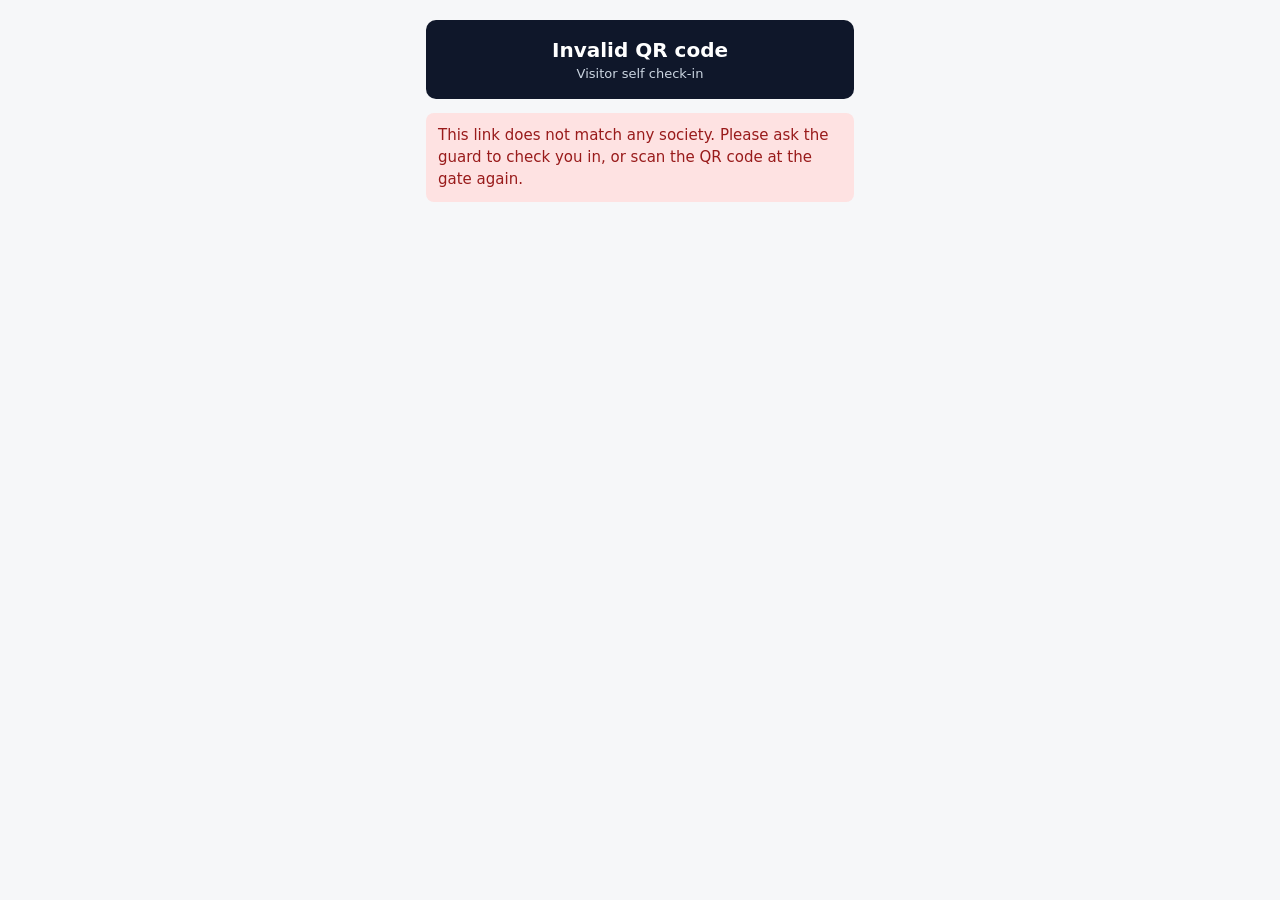
<file: index.html>
<!DOCTYPE html>
<html lang="en">
<head>
  <meta charset="utf-8">
  <meta name="viewport" content="width=device-width, initial-scale=1">
  <title>Visitor check-in</title>
  <style>
    /* This page is opened on a visitor's phone, so it is big and simple. */
    * { box-sizing: border-box; }
    body {
      margin: 0; background: #f6f7f9; color: #1f2933;
      font-family: system-ui, -apple-system, "Segoe UI", Roboto, Arial, sans-serif;
      font-size: 17px;
    }
    main { max-width: 460px; margin: 0 auto; padding: 20px 16px 40px; }
    header { background: #0f172a; color: #fff; padding: 18px 16px; text-align: center; border-radius: 10px; }
    header h1 { font-size: 20px; margin: 0 0 4px; }
    header p { margin: 0; font-size: 13px; color: #cbd5e1; }
    .card { background: #fff; border: 1px solid #e2e8f0; border-radius: 10px; padding: 18px; margin-top: 16px; }
    label { display: block; font-size: 14px; font-weight: 600; margin-bottom: 6px; }
    input, select {
      width: 100%; padding: 12px; font: inherit; border: 1px solid #cbd5e1;
      border-radius: 8px; background: #fff;
    }
    .field { margin-bottom: 16px; }
    .types { display: flex; gap: 10px; }
    .types label {
      flex: 1; margin: 0; padding: 14px 10px; text-align: center; cursor: pointer;
      border: 2px solid #cbd5e1; border-radius: 8px; font-weight: 600;
    }
    .types input { display: none; }
    .types input:checked + span { color: #1d4ed8; }
    .types label:has(input:checked) { border-color: #1d4ed8; background: #eff6ff; }
    button {
      width: 100%; padding: 16px; font: inherit; font-weight: 700; font-size: 17px;
      border: none; border-radius: 8px; background: #1d4ed8; color: #fff; cursor: pointer;
    }
    button:disabled { opacity: .5; }
    .message { padding: 12px; border-radius: 8px; margin-top: 14px; font-size: 15px; line-height: 1.45; }
    .message.ok { background: #dcfce7; color: #166534; }
    .message.error { background: #fee2e2; color: #991b1b; }
    .success { text-align: center; padding: 10px 0; }
    .success .tick { font-size: 52px; color: #16a34a; line-height: 1; }
    .hint { color: #64748b; font-size: 13px; }
  </style>
</head>
<body>
<main>
  <header>
    <h1 id="society-name">Checking the link…</h1>
    <p>Visitor self check-in</p>
  </header>

  <p id="message" class="message" hidden></p>

  <div class="card" id="form-card" hidden>
    <form id="checkin-form">
      <div class="field">
        <label>I am a</label>
        <div class="types">
          <label><input type="radio" name="entry_type" value="visitor" checked><span>Visitor</span></label>
          <label><input type="radio" name="entry_type" value="delivery"><span>Delivery</span></label>
        </div>
      </div>

      <div class="field">
        <label for="visitor-name">Your name</label>
        <input id="visitor-name" placeholder="Rahul" required>
      </div>

      <div class="field">
        <label for="visitor-phone">Phone (optional)</label>
        <input id="visitor-phone" type="tel" inputmode="tel" placeholder="9876543210">
      </div>

      <div class="field">
        <label for="flat">Which flat are you visiting?</label>
        <select id="flat" required>
          <option value="">Choose a flat…</option>
        </select>
      </div>

      <button type="submit" id="submit-button">Check in</button>
      <p class="hint" style="text-align:center;margin:12px 0 0">
        Please wait at the gate after checking in.
      </p>
    </form>
  </div>

  <div class="card success" id="success-card" hidden>
    <div class="tick">✓</div>
    <p><strong>Check-in recorded, please wait at the gate.</strong></p>
  </div>
</main>

<script>
  // No login on this page: the society is identified by the ?t= token in the
  // QR link, which is the society's qr_token from the database.
  const params = new URLSearchParams(window.location.search);
  const qrToken = params.get("t");
  const apiUrl = "/api/checkin/" + encodeURIComponent(qrToken || "");

  function showMessage(text, isError) {
    const element = document.getElementById("message");
    element.textContent = text;
    element.className = "message " + (isError ? "error" : "ok");
    element.hidden = false;
  }

  function showInvalidQr() {
    document.getElementById("society-name").textContent = "Invalid QR code";
    showMessage(
      "This link does not match any society. Please ask the guard to check you in, " +
      "or scan the QR code at the gate again.",
      true
    );
  }

  // On load: GET /api/checkin/{token} gives the society name and the flat list.
  async function loadCheckin() {
    if (!qrToken) {
      showInvalidQr();
      return;
    }

    let response;
    try {
      response = await fetch(apiUrl);
    } catch (error) {
      showMessage("Could not reach the gate server. Please ask the guard to check you in.", true);
      return;
    }

    if (response.status === 404) {
      showInvalidQr();
      return;
    }
    if (!response.ok) {
      showMessage("Could not open the check-in form (error " + response.status + ").", true);
      return;
    }

    const data = await response.json();

    // The backend may send {society: {...}, flats: [...]} or a flat shape like
    // {society_name: "...", flats: [...]} — read whichever is there.
    const society = data.society || {};
    const societyName = society.name || data.society_name || data.name || "Your society";
    const flats = data.flats || [];

    document.getElementById("society-name").textContent = societyName;

    const select = document.getElementById("flat");
    let html = '<option value="">Choose a flat…</option>';
    for (const flat of flats) {
      const label = flat.label || flat.wing + "-" + flat.number;
      html += '<option value="' + flat.id + '">' + label + "</option>";
    }
    select.innerHTML = html;

    document.getElementById("form-card").hidden = false;
  }

  // Submit: POST /api/checkin/{token}
  document.getElementById("checkin-form").addEventListener("submit", async function (event) {
    event.preventDefault();

    const name = document.getElementById("visitor-name").value.trim();
    const phone = document.getElementById("visitor-phone").value.trim();
    const flatId = document.getElementById("flat").value;
    const type = document.querySelector('input[name="entry_type"]:checked').value;

    if (!name) {
      showMessage("Please type your name.", true);
      return;
    }
    if (!flatId) {
      showMessage("Please choose the flat you are visiting.", true);
      return;
    }

    const button = document.getElementById("submit-button");
    button.disabled = true;
    document.getElementById("message").hidden = true;

    try {
      const response = await fetch(apiUrl, {
        method: "POST",
        headers: { "Content-Type": "application/json" },
        body: JSON.stringify({
          visitor_name: name,
          visitor_phone: phone || null,
          flat_id: Number(flatId),
          entry_type: type,
        }),
      });

      if (!response.ok) {
        const problem = await response.json().catch(function () { return {}; });
        throw new Error(problem.detail || "error " + response.status);
      }

      // The success card already says "✓ Check-in recorded…"; hide the banner
      // so the message is not shown twice.
      document.getElementById("message").hidden = true;
      document.getElementById("form-card").hidden = true;
      document.getElementById("success-card").hidden = false;
    } catch (error) {
      showMessage("Could not check you in (" + error.message + "). Please ask the guard.", true);
      button.disabled = false;
    }
  });

  loadCheckin();
</script>
</body>
</html>
</file>
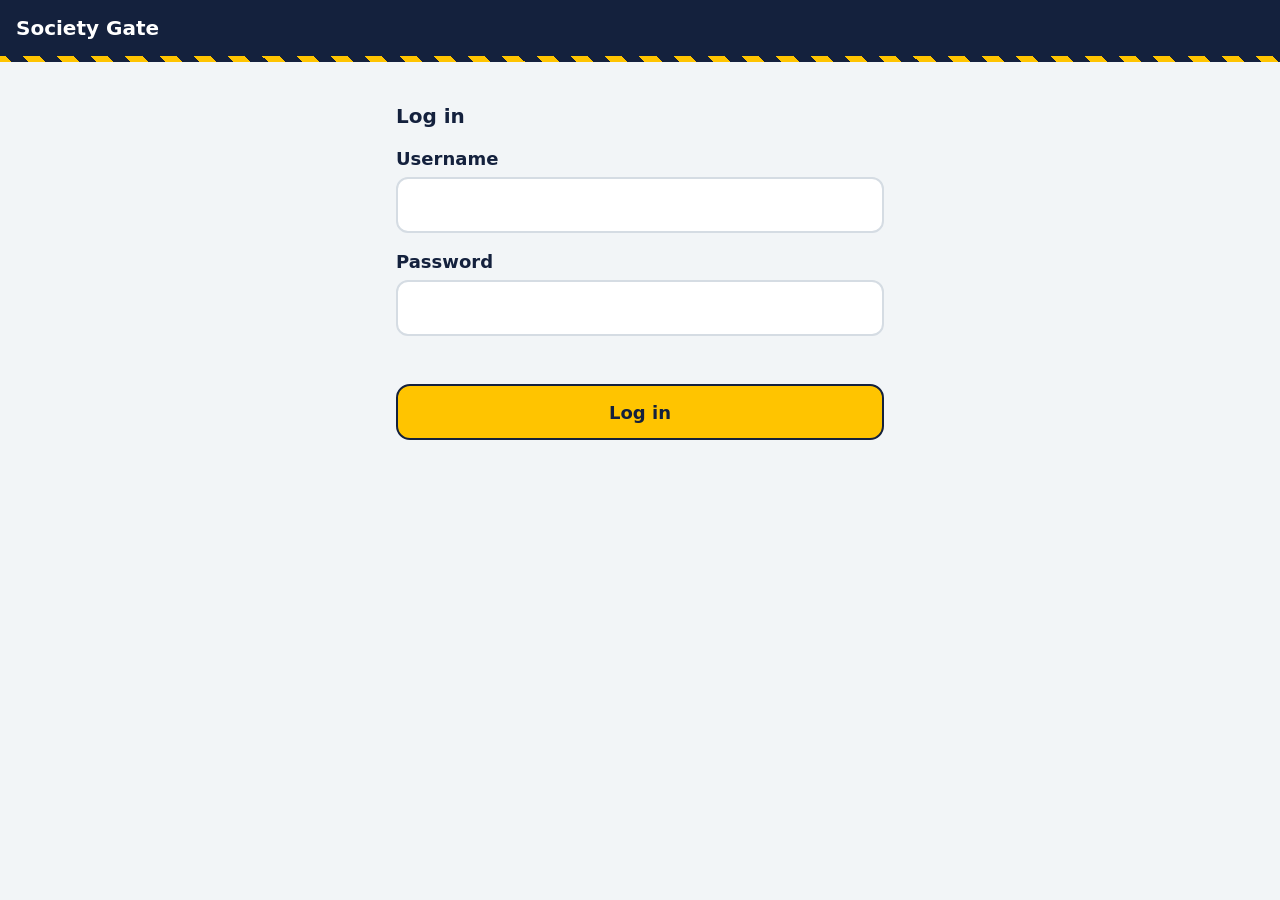
<file: entry.html>
<!DOCTYPE html>
<html lang="en">
<head>
  <meta charset="utf-8">
  <meta name="viewport" content="width=device-width, initial-scale=1">
  <title>Log entry</title>
  <link rel="stylesheet" href="style.css">
</head>
<body>
  <header class="bar">
    <h1 id="title">Log entry</h1>
    <a href="home.html">Back</a>
  </header>

  <main>
    <label for="flatSearch">Flat</label>
    <input id="flatSearch" type="search" placeholder="Type A-101, or just 101" autocomplete="off">
    <p id="chosen" class="chosen"></p>
    <ul id="flats" class="list"></ul>

    <label for="name" id="nameLabel">Name (optional)</label>
    <input id="name" type="text" autocomplete="off">

    <label for="phone">Phone (optional)</label>
    <input id="phone" type="tel" inputmode="numeric" autocomplete="off">

    <label for="note">Note (optional)</label>
    <input id="note" type="text" autocomplete="off">

    <p id="msg" class="msg" role="alert"></p>
    <button id="save" class="primary full" disabled>Save entry</button>
  </main>

  <script src="app.js"></script>
  <script>
    requireLogin();

    // entry.html?type=visitor  or  entry.html?type=delivery
    const type = new URLSearchParams(location.search).get("type") === "delivery" ? "delivery" : "visitor";
    document.getElementById("title").textContent = type === "delivery" ? "Delivery" : "Visitor";
    document.getElementById("nameLabel").textContent =
      type === "delivery" ? "Company or courier (optional)" : "Visitor name (optional)";

    const search = document.getElementById("flatSearch");
    const flatsEl = document.getElementById("flats");
    const chosenEl = document.getElementById("chosen");
    const saveBtn = document.getElementById("save");
    const msg = document.getElementById("msg");

    let allFlats = [];
    let selected = null; // the flat the guard tapped

    function renderFlats() {
      const q = search.value.trim().toLowerCase().replace(/\s+/g, "");
      // Show at most 8 matches so the list stays short on a phone
      const matches = allFlats
        .filter((f) => f.label.toLowerCase().includes(q))
        .slice(0, 8);

      if (matches.length === 0) {
        flatsEl.innerHTML = '<li class="empty">No flat matches. Check the number.</li>';
        return;
      }
      flatsEl.innerHTML = matches.map((f) => {
        const label = f.label;
        const cls = selected && selected.id === f.id ? "pick selected" : "pick";
        return `<li><button class="${cls} full" data-id="${f.id}">${esc(label)}</button></li>`;
      }).join("");
    }

    flatsEl.addEventListener("click", (ev) => {
      const btn = ev.target.closest("button[data-id]");
      if (!btn) return;
      selected = allFlats.find((f) => f.id === Number(btn.dataset.id));
      chosenEl.textContent = "Going to " + selected.label;
      saveBtn.disabled = false;
      renderFlats();
    });
    search.addEventListener("input", renderFlats);

    saveBtn.addEventListener("click", async () => {
      saveBtn.disabled = true;
      showMsg(msg, "Saving…");
      try {
        await callApi("/entries", {
          method: "POST",
          body: JSON.stringify({
            entry_type: type,
            flat_id: selected.id,
            visitor_name: document.getElementById("name").value.trim(),
            visitor_phone: document.getElementById("phone").value.trim(),
            note: document.getElementById("note").value.trim(),
          }),
        });
        showMsg(msg, "Saved!", "ok");
        setTimeout(() => { location.href = "home.html"; }, 600);
      } catch (err) {
        showMsg(msg, err.message, "error");
        saveBtn.disabled = false;
      }
    });

    (async () => {
      try {
        allFlats = await callApi("/flats");
        renderFlats();
      } catch (err) {
        showMsg(msg, err.message, "error");
      }
    })();
  </script>
</body>
</html>
</file>
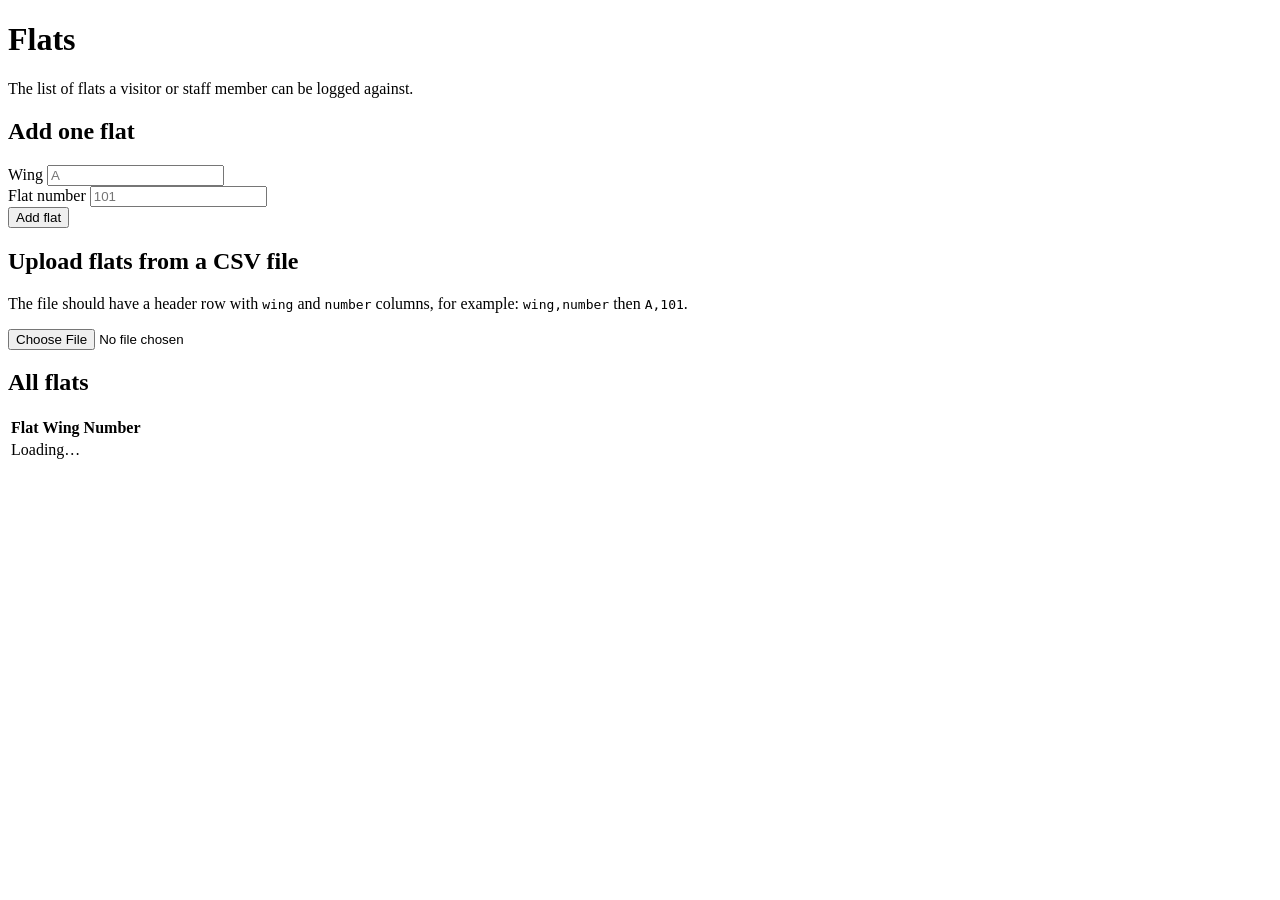
<file: flats.html>
<!DOCTYPE html>
<html lang="en">
<head>
  <meta charset="utf-8">
  <meta name="viewport" content="width=device-width, initial-scale=1">
  <title>Flats — Society Gate</title>
</head>
<body>
<main>
  <h1>Flats</h1>
  <p class="hint">The list of flats a visitor or staff member can be logged against.</p>

  <!-- Add one flat: POST /api/flats -->
  <div class="card">
    <h2>Add one flat</h2>
    <form id="flat-form" class="row">
      <div class="field">
        <label for="wing">Wing</label>
        <input id="wing" placeholder="A" required>
      </div>
      <div class="field">
        <label for="number">Flat number</label>
        <input id="number" placeholder="101" required>
      </div>
      <div class="field" style="flex:0 0 auto">
        <button type="submit">Add flat</button>
      </div>
    </form>
    <p id="flat-message" class="message" hidden></p>
  </div>

  <!-- Bulk upload: POST /api/flats/upload-csv (a file input + FormData) -->
  <div class="card">
    <h2>Upload flats from a CSV file</h2>
    <p class="hint">
      The file should have a header row with <code>wing</code> and <code>number</code> columns,
      for example: <code>wing,number</code> then <code>A,101</code>.
    </p>
    <input id="csv-file" type="file" accept=".csv,text/csv">
    <p id="csv-message" class="message" hidden></p>
  </div>

  <div class="card">
    <h2>All flats</h2>
    <table>
      <thead>
        <tr><th>Flat</th><th>Wing</th><th>Number</th></tr>
      </thead>
      <tbody id="flats-body">
        <tr><td colspan="3" class="hint">Loading…</td></tr>
      </tbody>
    </table>
  </div>
</main>

<script src="app.js"></script>
<script>
  const flatsBody = document.getElementById("flats-body");

  async function loadFlats() {
    try {
      const data = await callApi("/api/flats");
      // Accept a plain list or {flats: [...]}.
      const flats = Array.isArray(data) ? data : (data.flats || []);

      if (flats.length === 0) {
        flatsBody.innerHTML = '<tr><td colspan="3" class="hint">No flats yet — add one above.</td></tr>';
        return;
      }

      let html = "";
      for (const flat of flats) {
        html +=
          "<tr>" +
          "<td>" + escapeHtml(flatLabel(flat)) + "</td>" +
          "<td>" + escapeHtml(flat.wing) + "</td>" +
          "<td>" + escapeHtml(flat.number) + "</td>" +
          "</tr>";
      }
      flatsBody.innerHTML = html;
    } catch (error) {
      flatsBody.innerHTML = "";
      showMessage("flat-message", "Could not load flats: " + error.message, true);
    }
  }

  // ---- Add one flat ----
  document.getElementById("flat-form").addEventListener("submit", async function (event) {
    event.preventDefault();
    clearMessage("flat-message");

    const wing = document.getElementById("wing").value.trim();
    const number = document.getElementById("number").value.trim();

    try {
      await callApi("/api/flats", {
        method: "POST",
        body: JSON.stringify({ wing: wing, number: number }),
      });
      showMessage("flat-message", "Flat " + wing + "-" + number + " added.", false);
      document.getElementById("number").value = "";
      loadFlats();
    } catch (error) {
      showMessage("flat-message", "Could not add the flat: " + error.message, true);
    }
  });

  // ---- CSV upload ----
  // The file goes up as multipart form data under the field name "file".
  document.getElementById("csv-file").addEventListener("change", async function (event) {
    const file = event.target.files[0];
    if (!file) return;

    clearMessage("csv-message");
    const formData = new FormData();
    formData.append("file", file);

    try {
      const result = await callApi("/api/flats/upload-csv", {
        method: "POST",
        body: formData,
      });
      const created = (result && result.created) ?? 0;
      const skipped = (result && result.skipped) ?? 0;
      showMessage("csv-message", "Upload done: " + created + " created, " + skipped + " skipped.", false);
      event.target.value = ""; // lets the same file be picked again
      loadFlats();
    } catch (error) {
      showMessage("csv-message", "Upload failed: " + error.message, true);
    }
  });

  (async function start() {
    const me = await requireAdmin();
    if (!me) return;
    renderNav("flats.html");
    loadFlats();
  })();
</script>
</body>
</html>
</file>
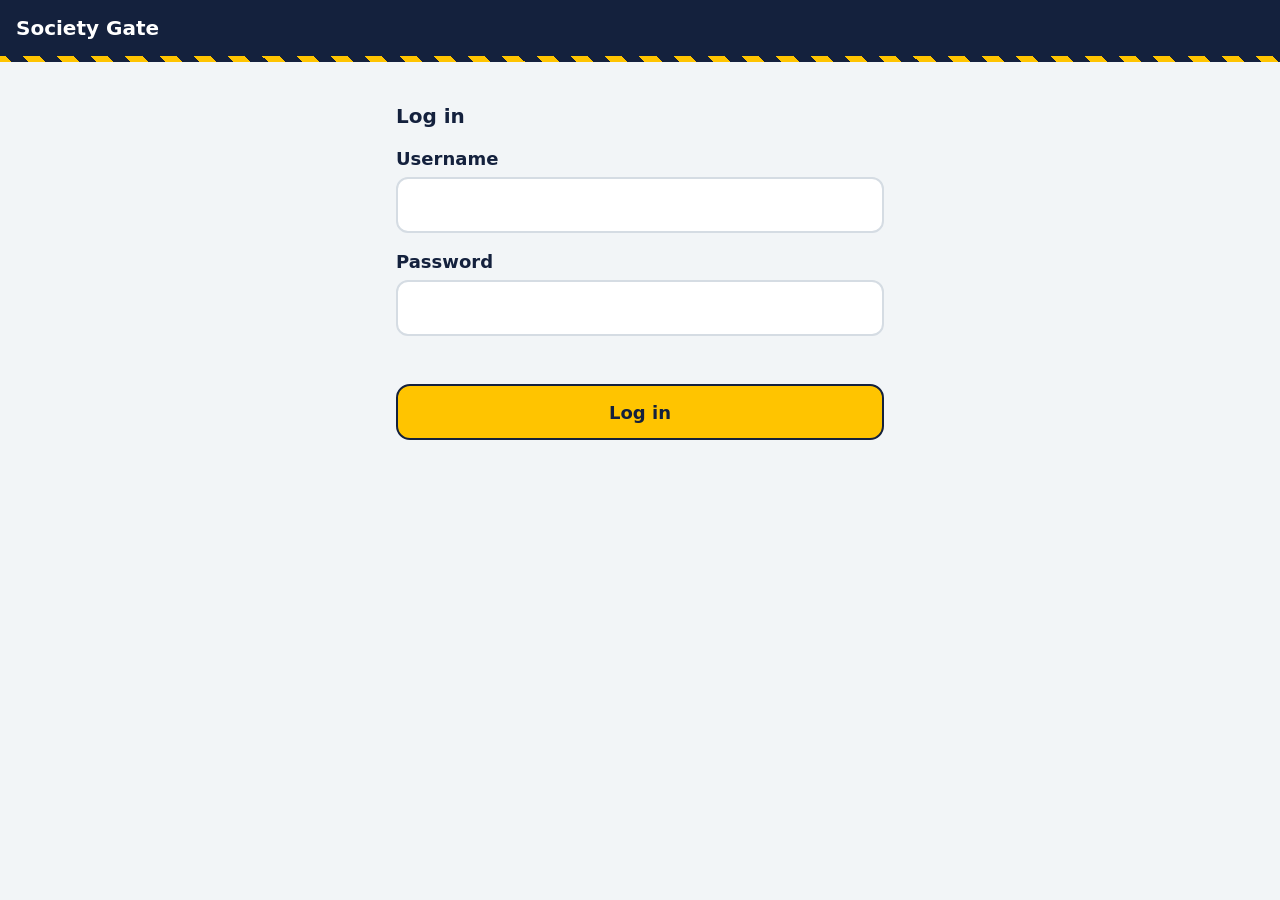
<file: home.html>
<!DOCTYPE html>
<html lang="en">
<head>
  <meta charset="utf-8">
  <meta name="viewport" content="width=device-width, initial-scale=1">
  <title>Gate</title>
  <link rel="stylesheet" href="style.css">
</head>
<body>
  <header class="bar">
    <h1>Gate <small id="who"></small></h1>
    <button class="link" id="logout">Log out</button>
  </header>

  <main>
    <div class="tiles">
      <a class="btn primary" href="entry.html?type=visitor">Visitor</a>
      <a class="btn primary" href="entry.html?type=delivery">Delivery</a>
      <a class="btn" href="staff.html">Staff</a>
    </div>

    <h2>Inside now</h2>
    <p id="msg" class="msg" role="alert"></p>
    <ul id="inside" class="list"></ul>
  </main>

  <script src="app.js"></script>
  <script>
    requireLogin();
    document.getElementById("who").textContent = getUser().full_name || "";
    document.getElementById("logout").addEventListener("click", logout);

    const list = document.getElementById("inside");
    const msg = document.getElementById("msg");

    async function load() {
      try {
        const rows = await callApi("/entries/inside");
        if (rows.length === 0) {
          list.innerHTML = '<li class="empty">Nobody is inside right now.</li>';
          return;
        }
        list.innerHTML = rows.map((e) => `
          <li class="row">
            <div>
              <div class="name">${esc(entryTitle(e))}</div>
              <div class="meta">${esc(e.entry_type)} · ${esc(flatLabel(e))} · in at ${esc(timeLabel(e.entry_time))}</div>
            </div>
            <button class="exit" data-id="${e.id}">Exit</button>
          </li>`).join("");
      } catch (err) {
        showMsg(msg, err.message, "error");
      }
    }

    // One listener for every Exit button in the list
    list.addEventListener("click", async (ev) => {
      const btn = ev.target.closest("button.exit");
      if (!btn) return;
      btn.disabled = true;
      try {
        await callApi(`/entries/${btn.dataset.id}/exit`, { method: "POST" });
        showMsg(msg, "");
        load();
      } catch (err) {
        showMsg(msg, err.message, "error");
        btn.disabled = false;
      }
    });

    load();
    setInterval(load, 30000); // refresh every 30s in case another guard logs someone
  </script>
</body>
</html>
</file>
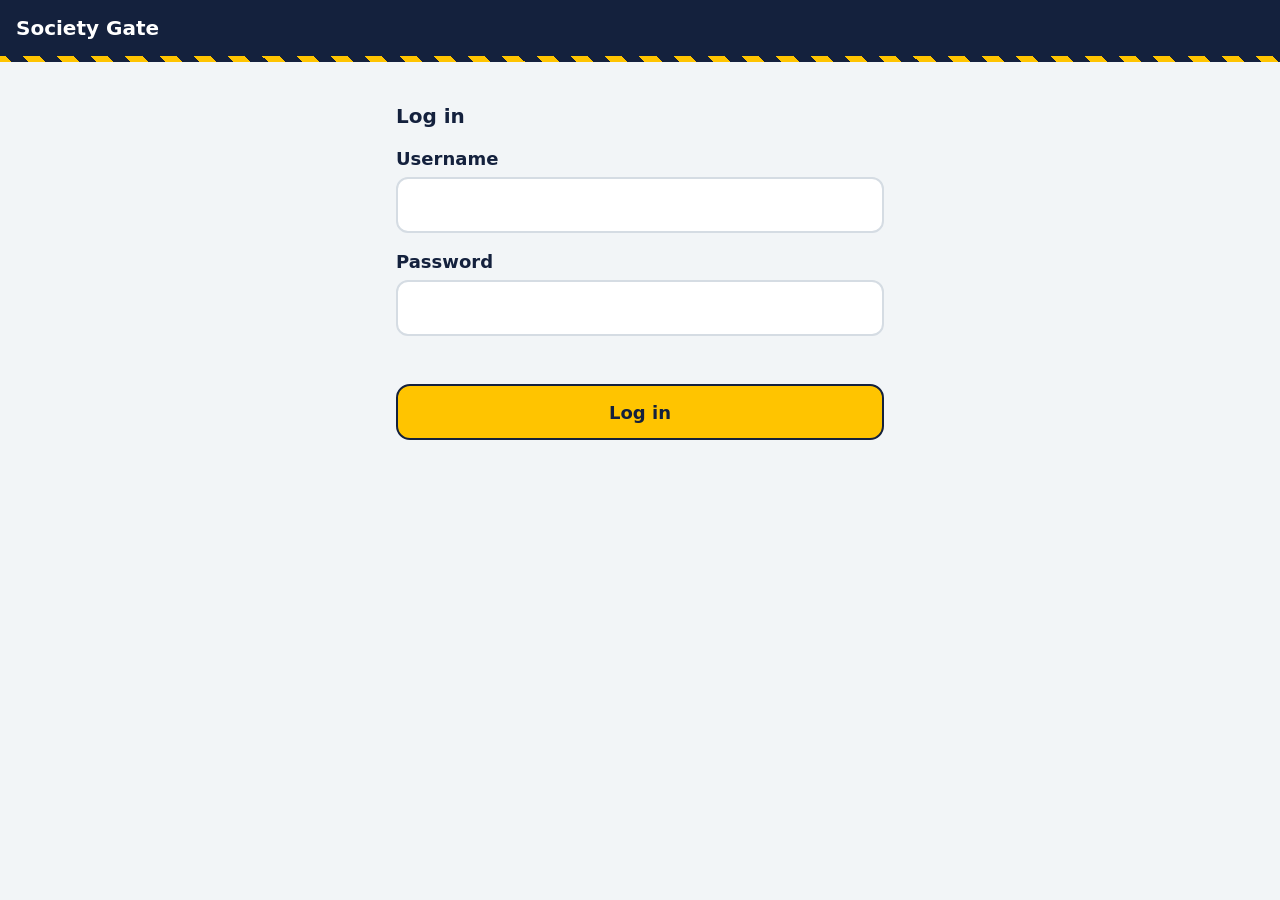
<file: login.html>
<!DOCTYPE html>
<html lang="en">
<head>
  <meta charset="utf-8">
  <meta name="viewport" content="width=device-width, initial-scale=1">
  <title>Guard login</title>
  <link rel="stylesheet" href="style.css">
</head>
<body>
  <header class="bar"><h1>Society Gate</h1></header>
  <main>
    <h2>Log in</h2>
    <div>
      <label for="username">Username</label>
      <input id="username" type="text" autocomplete="username" autocapitalize="none">
      <label for="password">Password</label>
      <input id="password" type="password" autocomplete="current-password">
      <p id="msg" class="msg" role="alert"></p>
      <button id="go" class="primary full">Log in</button>
    </div>
  </main>

  <script src="app.js"></script>
  <script>
    // Already logged in? Skip straight to home.
    if (getToken()) location.href = "home.html";

    const msg = document.getElementById("msg");
    const btn = document.getElementById("go");

    async function doLogin() {
      const username = document.getElementById("username").value.trim();
      const password = document.getElementById("password").value;
      if (!username || !password) return showMsg(msg, "Enter your username and password.", "error");

      btn.disabled = true;
      showMsg(msg, "Logging in…");
      try {
        // Response: { token: "...", user: { id, username, full_name, role, society_id } }
        const data = await callApi("/login", {
          method: "POST",
          body: JSON.stringify({ username, password }),
        });
        localStorage.setItem("gate_token", data.token);
        localStorage.setItem("gate_user", JSON.stringify(data.user));
        location.href = "home.html";
      } catch (err) {
        showMsg(msg, err.message, "error");
        btn.disabled = false;
      }
    }

    btn.addEventListener("click", doLogin);
    document.getElementById("password").addEventListener("keydown", (e) => {
      if (e.key === "Enter") doLogin();
    });
  </script>
</body>
</html>
</file>
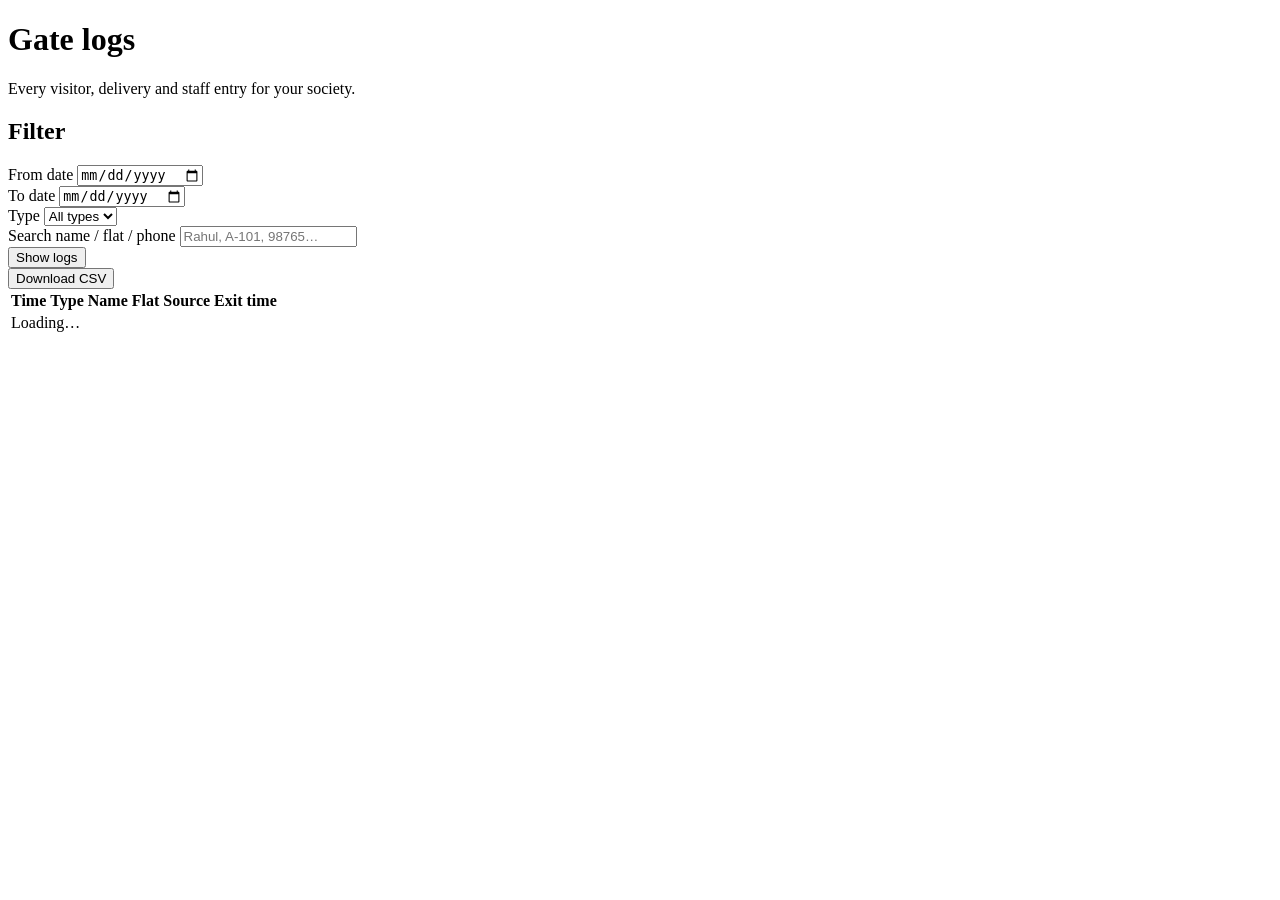
<file: logs.html>
<!DOCTYPE html>
<html lang="en">
<head>
  <meta charset="utf-8">
  <meta name="viewport" content="width=device-width, initial-scale=1">
  <title>Gate logs — Society Gate</title>
</head>
<body>
<main>
  <h1>Gate logs</h1>
  <p class="hint">Every visitor, delivery and staff entry for your society.</p>

  <!-- Filters: GET /api/entries?date_from=&date_to=&entry_type=&search= -->
  <div class="card">
    <h2>Filter</h2>
    <form id="filter-form" class="row">
      <div class="field">
        <label for="date-from">From date</label>
        <input id="date-from" type="date">
      </div>
      <div class="field">
        <label for="date-to">To date</label>
        <input id="date-to" type="date">
      </div>
      <div class="field">
        <label for="entry-type">Type</label>
        <select id="entry-type">
          <option value="">All types</option>
          <option value="visitor">Visitor</option>
          <option value="delivery">Delivery</option>
          <option value="staff">Staff</option>
        </select>
      </div>
      <div class="field" style="flex:2 1 220px">
        <label for="search">Search name / flat / phone</label>
        <input id="search" placeholder="Rahul, A-101, 98765…">
      </div>
      <div class="field" style="flex:0 0 auto">
        <button type="submit">Show logs</button>
      </div>
      <div class="field" style="flex:0 0 auto">
        <button type="button" id="csv-button" class="secondary">Download CSV</button>
      </div>
    </form>
    <p id="status" class="message" hidden></p>
  </div>

  <div class="card">
    <table>
      <thead>
        <tr>
          <th>Time</th>
          <th>Type</th>
          <th>Name</th>
          <th>Flat</th>
          <th>Source</th>
          <th>Exit time</th>
        </tr>
      </thead>
      <tbody id="entries-body">
        <tr><td colspan="6" class="hint">Loading…</td></tr>
      </tbody>
    </table>
  </div>
</main>

<script src="app.js"></script>
<script>
  const entriesBody = document.getElementById("entries-body");
  const filterForm = document.getElementById("filter-form");

  // Turns the filter form into "?date_from=…&date_to=…&entry_type=…&search=…".
  // Empty fields are left out, so the backend sees no filter for them.
  function filterParams() {
    const params = new URLSearchParams();

    const dateFrom = document.getElementById("date-from").value;
    const dateTo = document.getElementById("date-to").value;
    const entryType = document.getElementById("entry-type").value;
    const search = document.getElementById("search").value.trim();

    if (dateFrom) params.set("date_from", dateFrom);
    if (dateTo) params.set("date_to", dateTo);
    if (entryType) params.set("entry_type", entryType);
    if (search) params.set("search", search);

    return params;
  }

  // A staff entry has entry.staff.name, a visitor entry has entry.visitor_name.
  function entryName(entry) {
    if (entry.staff && entry.staff.name) return entry.staff.name;
    if (entry.visitor_name) return entry.visitor_name;
    return "—";
  }

  function renderRows(entries) {
    if (entries.length === 0) {
      entriesBody.innerHTML = '<tr><td colspan="6" class="hint">No entries match these filters.</td></tr>';
      return;
    }

    let html = "";
    for (const entry of entries) {
      const exitCell = entry.exit_time
        ? escapeHtml(formatDateTime(entry.exit_time))
        : '<span class="badge pending">inside</span>';

      html +=
        "<tr>" +
        "<td>" + escapeHtml(formatDateTime(entry.entry_time)) + "</td>" +
        '<td><span class="badge">' + escapeHtml(entry.entry_type) + "</span></td>" +
        "<td>" + escapeHtml(entryName(entry)) + "</td>" +
        "<td>" + escapeHtml(entry.flat ? flatLabel(entry.flat) : "—") + "</td>" +
        "<td>" + escapeHtml(entry.source || "—") + "</td>" +
        "<td>" + exitCell + "</td>" +
        "</tr>";
    }
    entriesBody.innerHTML = html;
  }

  async function loadEntries() {
    showMessage("status", "Loading…", false);
    try {
      const data = await callApi("/api/entries?" + filterParams().toString());
      // The backend may send a plain list or {entries: [...]} — accept both.
      const entries = Array.isArray(data) ? data : (data.entries || []);
      renderRows(entries);
      showMessage("status", entries.length + " " + (entries.length === 1 ? "entry" : "entries") + " found.", false);
    } catch (error) {
      entriesBody.innerHTML = "";
      showMessage("status", "Could not load the logs: " + error.message, true);
    }
  }

  // The CSV endpoint needs the login token, so a plain <a href="…"> link would
  // come back "not logged in". Instead: fetch with the header, get a Blob, and
  // click a temporary download link we create ourselves.
  async function downloadCsv() {
    showMessage("status", "Preparing CSV…", false);
    try {
      const response = await fetch("/api/entries/export-csv?" + filterParams().toString(), {
        headers: { "Authorization": "Bearer " + getToken() },
      });

      if (response.status === 401) {
        window.location.href = "login.html";
        return;
      }
      if (!response.ok) {
        throw new Error("server answered " + response.status);
      }

      const blob = await response.blob();
      const url = URL.createObjectURL(blob);
      const link = document.createElement("a");
      link.href = url;
      link.download = "gate-logs.csv";
      document.body.appendChild(link);
      link.click();
      link.remove();
      URL.revokeObjectURL(url);

      showMessage("status", "CSV downloaded — open it in Excel or Google Sheets.", false);
    } catch (error) {
      showMessage("status", "Could not download the CSV: " + error.message, true);
    }
  }

  filterForm.addEventListener("submit", function (event) {
    event.preventDefault();
    loadEntries();
  });

  document.getElementById("csv-button").addEventListener("click", downloadCsv);

  // Page start: check the login first, then draw the nav and load the logs.
  (async function start() {
    const me = await requireAdmin();
    if (!me) return;
    renderNav("logs.html");
    loadEntries();
  })();
</script>
</body>
</html>
</file>
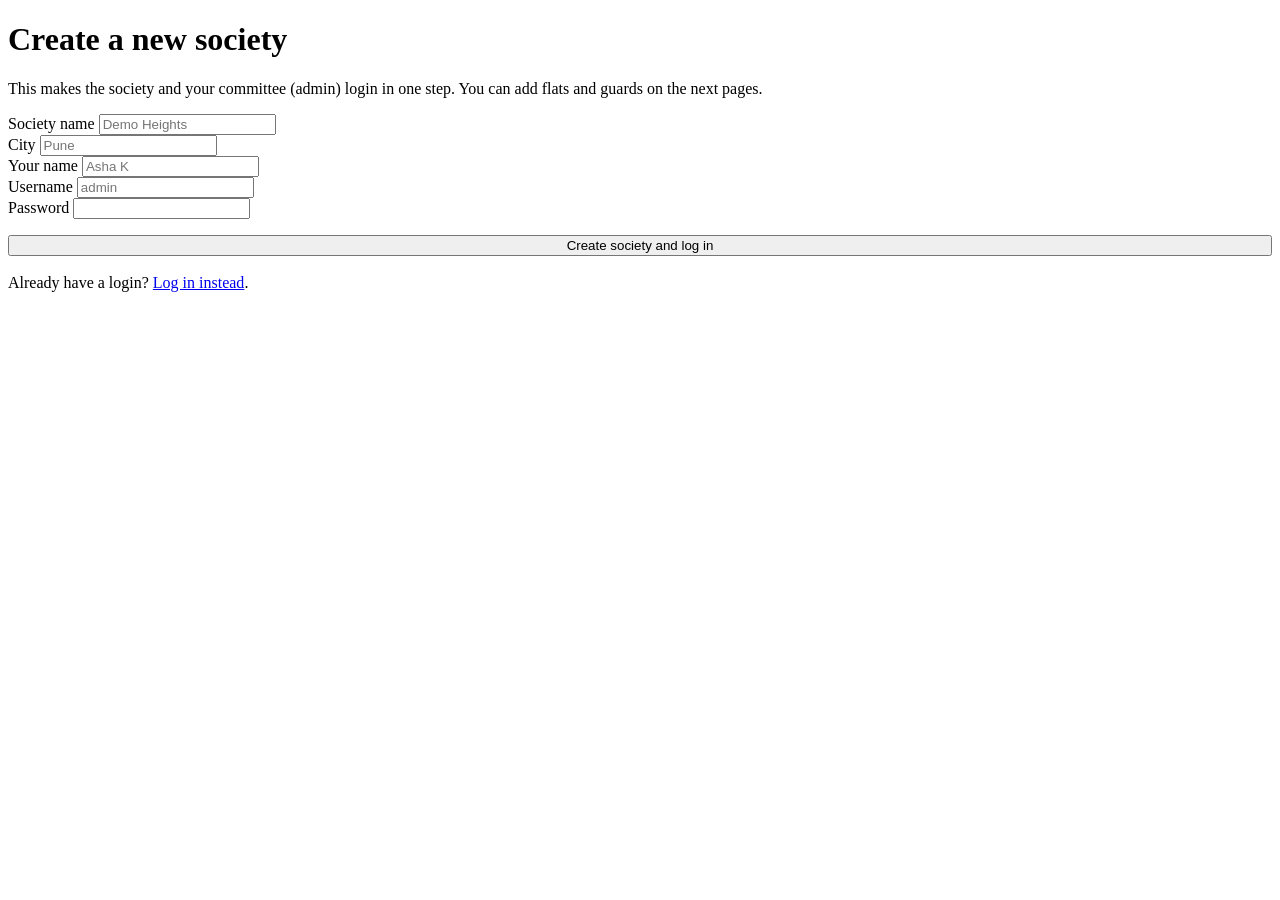
<file: onboard.html>
<!DOCTYPE html>
<html lang="en">
<head>
  <meta charset="utf-8">
  <meta name="viewport" content="width=device-width, initial-scale=1">
  <title>Create a society — Society Gate</title>
</head>
<body>
<main>
  <div class="card auth-card">
    <h1>Create a new society</h1>
    <p class="hint">
      This makes the society and your committee (admin) login in one step.
      You can add flats and guards on the next pages.
    </p>

    <form id="onboard-form">
      <div class="field">
        <label for="society-name">Society name</label>
        <input id="society-name" placeholder="Demo Heights" required>
      </div>
      <div class="field field-gap">
        <label for="city">City</label>
        <input id="city" placeholder="Pune" required>
      </div>
      <div class="field field-gap">
        <label for="full-name">Your name</label>
        <input id="full-name" placeholder="Asha K" required>
      </div>
      <div class="field field-gap">
        <label for="username">Username</label>
        <input id="username" autocomplete="username" placeholder="admin" required>
      </div>
      <div class="field field-gap">
        <label for="password">Password</label>
        <input id="password" type="password" autocomplete="new-password" minlength="4" required>
      </div>

      <p id="message" class="message" hidden></p>
      <button type="submit" id="submit-button" style="width:100%;margin-top:16px">
        Create society and log in
      </button>
    </form>

    <p class="hint" style="margin-top:18px">
      Already have a login? <a href="login.html">Log in instead</a>.
    </p>
  </div>
</main>

<script src="app.js"></script>
<script>
  const form = document.getElementById("onboard-form");
  const submitButton = document.getElementById("submit-button");

  // Step 1: POST /api/societies  -> creates the society + first admin user.
  // Step 2: POST /api/login      -> gets the token, so the user is logged in.
  // Step 3: go to logs.html.
  form.addEventListener("submit", async function (event) {
    event.preventDefault();
    clearMessage("message");
    submitButton.disabled = true;

    const societyName = document.getElementById("society-name").value.trim();
    const city = document.getElementById("city").value.trim();
    const fullName = document.getElementById("full-name").value.trim();
    const username = document.getElementById("username").value.trim();
    const password = document.getElementById("password").value;

    try {
      // Field names follow the societies + users tables in the contract.
      const created = await callApi("/api/societies", {
        method: "POST",
        body: JSON.stringify({
          name: societyName,
          city: city,
          full_name: fullName,
          username: username,
          password: password,
        }),
      });

      // Remember the new society row: settings.html needs its qr_token and
      // retention_days. The response may be the society itself or {society:…}.
      const society = (created && created.society) ? created.society : created;
      if (society && society.id) {
        localStorage.setItem(SOCIETY_KEY, JSON.stringify(society));
      }

      const response = await fetch("/api/login", {
        method: "POST",
        headers: { "Content-Type": "application/json" },
        body: JSON.stringify({ username: username, password: password }),
      });
      const login = await response.json().catch(function () { return {}; });
      if (!response.ok) {
        throw new Error("Society created, but logging in failed: " + (login.detail || response.status));
      }

      const token = saveLogin(login);
      if (!token) throw new Error("Society created, but the server did not return a login token.");

      window.location.href = "logs.html";
    } catch (error) {
      showMessage("message", error.message, true);
      submitButton.disabled = false;
    }
  });
</script>
</body>
</html>
</file>
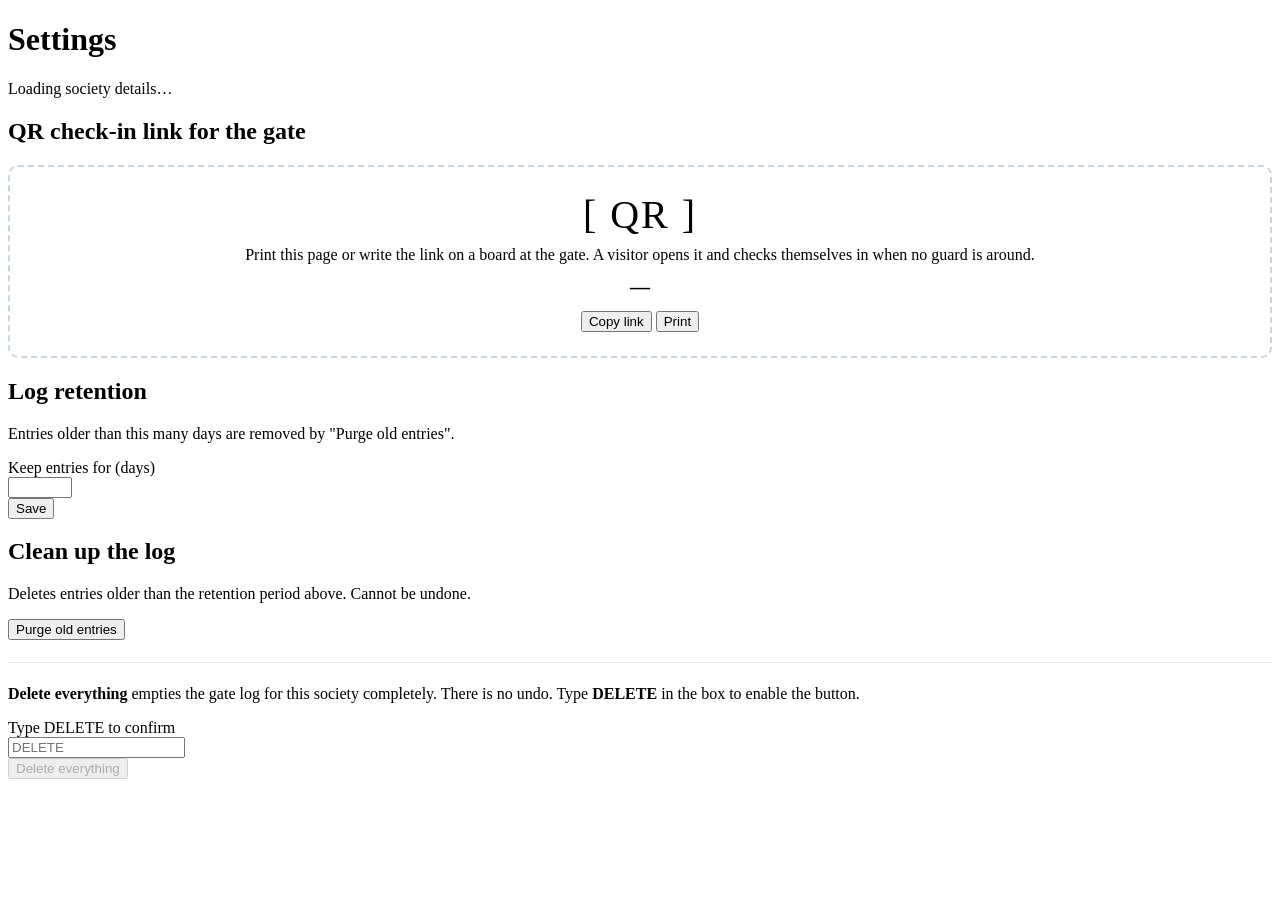
<file: settings.html>
<!DOCTYPE html>
<html lang="en">
<head>
  <meta charset="utf-8">
  <meta name="viewport" content="width=device-width, initial-scale=1">
  <title>Settings — Society Gate</title>
  <style>
    /* Printing this page should show just the QR check-in box. */
    @media print {
      .topbar, .no-print { display: none !important; }
      body { background: #fff; }
      .card { border: none; }
    }
    .qr-box { text-align: center; padding: 24px; border: 2px dashed #cbd5e1; border-radius: 10px; }
    .qr-link { font-size: 20px; font-weight: 700; word-break: break-all; margin: 12px 0; }
    .qr-code { font-size: 40px; letter-spacing: 2px; }
  </style>
</head>
<body>
<main>
  <h1>Settings</h1>
  <p class="hint" id="society-name">Loading society details…</p>

  <!-- QR check-in link for the gate -->
  <div class="card">
    <h2>QR check-in link for the gate</h2>
    <div class="qr-box">
      <div class="qr-code">[ QR ]</div>
      <p class="hint" style="margin:8px 0 0">
        Print this page or write the link on a board at the gate. A visitor opens it and
        checks themselves in when no guard is around.
      </p>
      <p class="qr-link" id="qr-link">—</p>
      <div class="no-print">
        <button type="button" id="copy-button" class="secondary">Copy link</button>
        <button type="button" id="print-button" class="secondary">Print</button>
      </div>
      <p id="qr-message" class="message" hidden></p>
    </div>
  </div>

  <!-- Retention days -->
  <div class="card">
    <h2>Log retention</h2>
    <p class="hint">
      Entries older than this many days are removed by "Purge old entries".
    </p>
    <form id="retention-form" class="row">
      <div class="field" style="max-width:180px">
        <label for="retention-days">Keep entries for (days)</label>
        <input id="retention-days" type="number" min="1" max="3650">
      </div>
      <div class="field" style="flex:0 0 auto">
        <button type="submit">Save</button>
      </div>
    </form>
    <p id="retention-message" class="message" hidden></p>
  </div>

  <!-- Clean-up buttons -->
  <div class="card">
    <h2>Clean up the log</h2>

    <p class="hint">Deletes entries older than the retention period above. Cannot be undone.</p>
    <button type="button" id="purge-button" class="secondary">Purge old entries</button>
    <p id="purge-message" class="message" hidden></p>

    <hr style="border:none;border-top:1px solid #e2e8f0;margin:22px 0">

    <p class="hint">
      <strong>Delete everything</strong> empties the gate log for this society completely.
      There is no undo. Type <strong>DELETE</strong> in the box to enable the button.
    </p>
    <div class="row">
      <div class="field" style="max-width:220px">
        <label for="delete-confirm">Type DELETE to confirm</label>
        <input id="delete-confirm" autocomplete="off" placeholder="DELETE">
      </div>
      <div class="field" style="flex:0 0 auto">
        <button type="button" id="delete-button" class="danger" disabled>Delete everything</button>
      </div>
    </div>
    <p id="delete-message" class="message" hidden></p>
  </div>
</main>

<script src="app.js"></script>
<script>
  let society = null;

  // The contract has no "get my society" endpoint in the list, so: ask for
  // /api/society (if Person 1 adds it), otherwise use the copy saved at
  // login/onboarding, which carries retention_days and qr_token.
  async function loadSociety() {
    try {
      const data = await callApi("/api/society");
      const found = (data && data.society) ? data.society : data;
      if (found && found.id) {
        localStorage.setItem(SOCIETY_KEY, JSON.stringify(found));
        return found;
      }
    } catch (ignored) {
      // No such endpoint yet — fall through to the cached copy.
    }
    const cached = localStorage.getItem(SOCIETY_KEY);
    return cached ? JSON.parse(cached) : null;
  }

  function renderSociety() {
    if (!society) {
      document.getElementById("society-name").textContent =
        "Society details not available yet. Ask Person 1 to return the society row at login, " +
        "or add GET /api/society.";
      return;
    }

    document.getElementById("society-name").textContent =
      (society.name || "Society") + (society.city ? ", " + society.city : "");

    if (society.retention_days) {
      document.getElementById("retention-days").value = society.retention_days;
    }

    if (society.qr_token) {
      // Exactly the link shape from the contract.
      document.getElementById("qr-link").textContent =
        window.location.origin + "/checkin/?t=" + society.qr_token;
    } else {
      document.getElementById("qr-link").textContent =
        "No qr_token available yet — ask Person 1 to send it with the society row.";
    }
  }

  // ---- Retention days (needs a small PATCH on Person 1's side) ----
  document.getElementById("retention-form").addEventListener("submit", async function (event) {
    event.preventDefault();
    clearMessage("retention-message");

    const days = Number(document.getElementById("retention-days").value);
    try {
      await callApi("/api/society", {
        method: "PATCH",
        body: JSON.stringify({ retention_days: days }),
      });
      if (society) {
        society.retention_days = days;
        localStorage.setItem(SOCIETY_KEY, JSON.stringify(society));
      }
      showMessage("retention-message", "Retention period saved: " + days + " days.", false);
    } catch (error) {
      showMessage(
        "retention-message",
        "Could not save the retention period (" + error.message + "). " +
        "The backend needs a PATCH /api/society route — ask Person 1 to add it.",
        true
      );
    }
  });

  // ---- Purge old entries ----
  document.getElementById("purge-button").addEventListener("click", async function () {
    clearMessage("purge-message");
    try {
      const result = await callApi("/api/admin/purge-old", { method: "POST" });
      const removed = (result && result.deleted) ?? 0;
      showMessage("purge-message", "Done. " + removed + " old entries removed.", false);
    } catch (error) {
      showMessage("purge-message", "Could not purge: " + error.message, true);
    }
  });

  // ---- Delete everything: the button stays disabled until the word DELETE
  // is typed exactly, so nobody can wipe the log with a single click. ----
  const confirmInput = document.getElementById("delete-confirm");
  const deleteButton = document.getElementById("delete-button");

  confirmInput.addEventListener("input", function () {
    deleteButton.disabled = confirmInput.value.trim() !== "DELETE";
  });

  deleteButton.addEventListener("click", async function () {
    if (confirmInput.value.trim() !== "DELETE") return;
    clearMessage("delete-message");

    try {
      await callApi("/api/admin/delete-everything", { method: "POST" });
      confirmInput.value = "";
      deleteButton.disabled = true;
      showMessage("delete-message", "All gate entries for this society have been deleted.", false);
    } catch (error) {
      showMessage("delete-message", "Could not delete: " + error.message, true);
    }
  });

  document.getElementById("copy-button").addEventListener("click", async function () {
    const link = document.getElementById("qr-link").textContent;
    try {
      await navigator.clipboard.writeText(link);
      showMessage("qr-message", "Link copied.", false);
    } catch (error) {
      showMessage("qr-message", "Copy failed — select the link text and copy it by hand.", true);
    }
  });

  document.getElementById("print-button").addEventListener("click", function () {
    window.print();
  });

  (async function start() {
    const me = await requireAdmin();
    if (!me) return;
    renderNav("settings.html");
    society = await loadSociety();
    renderSociety();
  })();
</script>
</body>
</html>
</file>
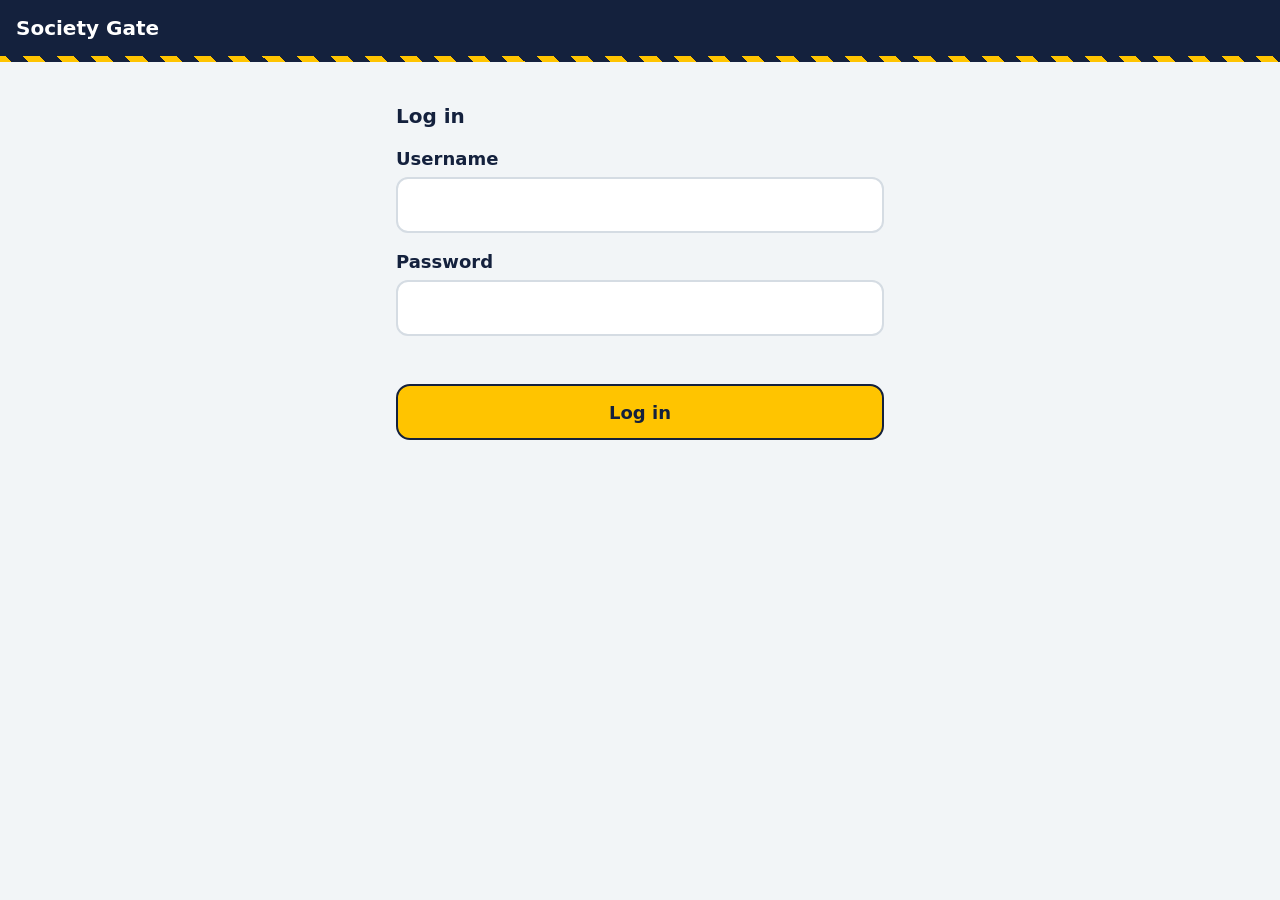
<file: staff.html>
<!DOCTYPE html>
<html lang="en">
<head>
  <meta charset="utf-8">
  <meta name="viewport" content="width=device-width, initial-scale=1">
  <title>Staff</title>
  <link rel="stylesheet" href="style.css">
</head>
<body>
  <header class="bar">
    <h1>Staff</h1>
    <a href="home.html">Back</a>
  </header>

  <main>
    <label for="q">Search by name</label>
    <input id="q" type="search" placeholder="e.g. Sunita" autocomplete="off">
    <p id="msg" class="msg" role="alert"></p>
    <ul id="staff" class="list"></ul>
  </main>

  <script src="app.js"></script>
  <script>
    requireLogin();

    const q = document.getElementById("q");
    const listEl = document.getElementById("staff");
    const msg = document.getElementById("msg");

    async function load() {
      try {
        // Two calls: matching staff, and everyone currently inside (to know who can "Log out")
        const [staff, inside] = await Promise.all([
          callApi("/staff?search=" + encodeURIComponent(q.value.trim())),
          callApi("/entries/inside"),
        ]);
        // staff_id -> the open entry, so Exit knows which entry to close
        const openEntry = {};
        inside.filter((e) => e.entry_type === "staff" && e.staff).forEach((e) => { openEntry[e.staff.id] = e.id; });

        if (staff.length === 0) {
          listEl.innerHTML = '<li class="empty">No staff found with that name.</li>';
          return;
        }
        listEl.innerHTML = staff.map((s) => {
          const entryId = openEntry[s.id];
          // verification_status is 'verified', 'pending' or 'not_done'
          const status = { verified: "Verified", pending: "Pending" }[s.verification_status] || "Not verified";
          const good = s.verification_status === "verified";
          const action = entryId
            ? `<button class="exit" data-exit="${entryId}">Log out</button>`
            : `<button class="go" data-in="${s.id}">Log in</button>`;
          return `
            <li class="row" ${entryId ? "" : 'style="border-left-color: var(--line)"'}>
              <div>
                <div class="name">${esc(s.name)}</div>
                <div class="meta">${esc(s.role)} · <span class="badge ${good ? "" : "pending"}">${status}</span></div>
              </div>
              ${action}
            </li>`;
        }).join("");
      } catch (err) {
        showMsg(msg, err.message, "error");
      }
    }

    listEl.addEventListener("click", async (ev) => {
      const btn = ev.target.closest("button");
      if (!btn) return;
      btn.disabled = true;
      try {
        if (btn.dataset.in) {
          await callApi("/entries", {
            method: "POST",
            body: JSON.stringify({ entry_type: "staff", staff_id: Number(btn.dataset.in) }),
          });
        } else {
          await callApi(`/entries/${btn.dataset.exit}/exit`, { method: "POST" });
        }
        showMsg(msg, "");
        load();
      } catch (err) {
        showMsg(msg, err.message, "error");
        btn.disabled = false;
      }
    });

    // Wait a moment after typing stops before searching
    let timer;
    q.addEventListener("input", () => { clearTimeout(timer); timer = setTimeout(load, 250); });

    load();
  </script>
</body>
</html>
</file>
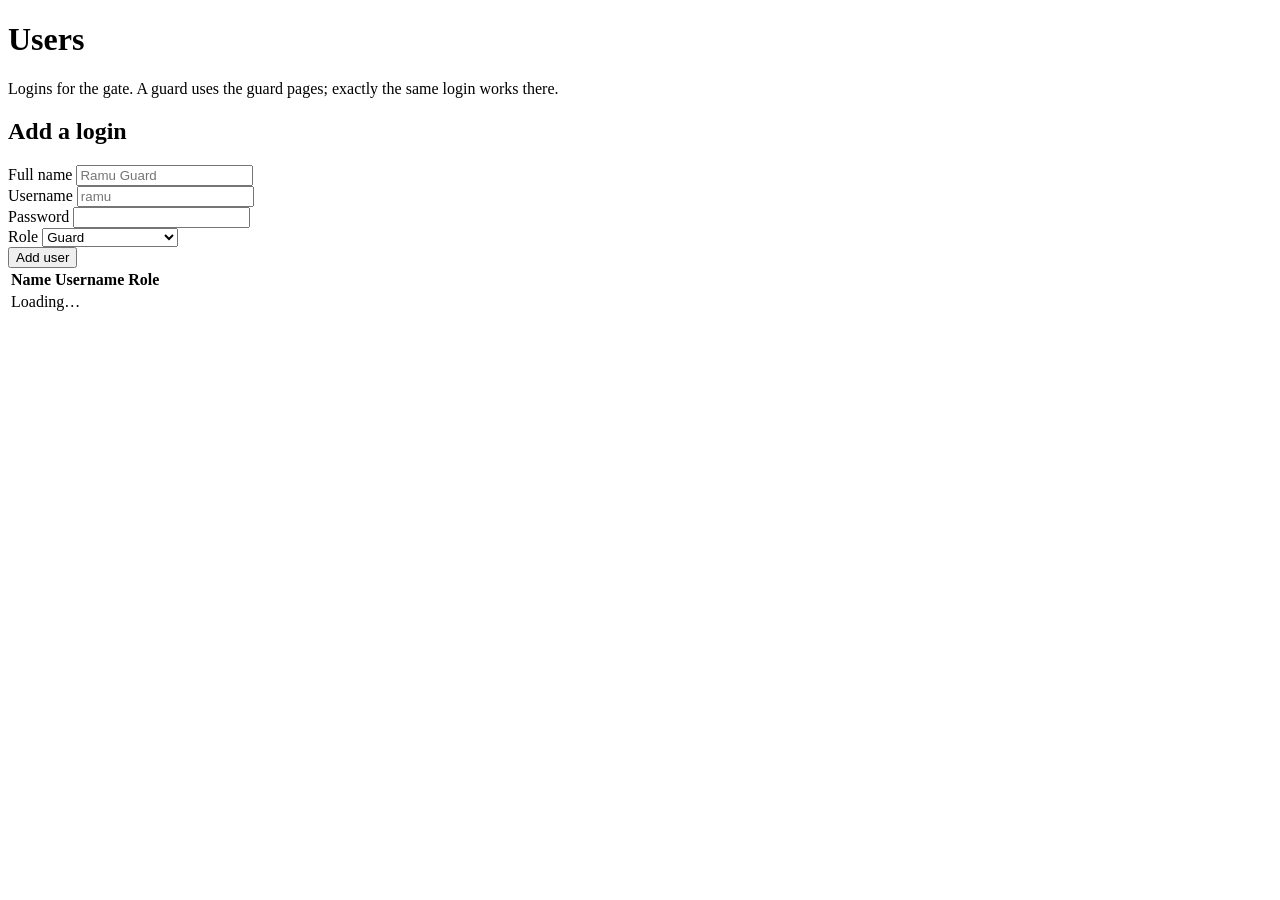
<file: users.html>
<!DOCTYPE html>
<html lang="en">
<head>
  <meta charset="utf-8">
  <meta name="viewport" content="width=device-width, initial-scale=1">
  <title>Users — Society Gate</title>
</head>
<body>
<main>
  <h1>Users</h1>
  <p class="hint">Logins for the gate. A guard uses the guard pages; exactly the same login works there.</p>

  <!-- Add a guard or another admin: POST /api/users -->
  <div class="card">
    <h2>Add a login</h2>
    <form id="user-form" class="row">
      <div class="field">
        <label for="full-name">Full name</label>
        <input id="full-name" placeholder="Ramu Guard" required>
      </div>
      <div class="field">
        <label for="username">Username</label>
        <input id="username" autocomplete="off" placeholder="ramu" required>
      </div>
      <div class="field">
        <label for="password">Password</label>
        <input id="password" type="password" autocomplete="new-password" minlength="4" required>
      </div>
      <div class="field">
        <label for="role">Role</label>
        <select id="role">
          <option value="guard">Guard</option>
          <option value="admin">Committee (admin)</option>
        </select>
      </div>
      <div class="field" style="flex:0 0 auto">
        <button type="submit">Add user</button>
      </div>
    </form>
    <p id="message" class="message" hidden></p>
  </div>

  <div class="card">
    <table>
      <thead>
        <tr><th>Name</th><th>Username</th><th>Role</th></tr>
      </thead>
      <tbody id="users-body">
        <tr><td colspan="3" class="hint">Loading…</td></tr>
      </tbody>
    </table>
  </div>
</main>

<script src="app.js"></script>
<script>
  const usersBody = document.getElementById("users-body");

  async function loadUsers() {
    try {
      const data = await callApi("/api/users");
      const users = Array.isArray(data) ? data : (data.users || []);

      if (users.length === 0) {
        usersBody.innerHTML = '<tr><td colspan="3" class="hint">No users yet.</td></tr>';
        return;
      }

      let html = "";
      for (const user of users) {
        html +=
          "<tr>" +
          "<td>" + escapeHtml(user.full_name) + "</td>" +
          "<td>" + escapeHtml(user.username) + "</td>" +
          '<td><span class="badge">' + escapeHtml(user.role) + "</span></td>" +
          "</tr>";
      }
      usersBody.innerHTML = html;
    } catch (error) {
      usersBody.innerHTML = "";
      showMessage("message", "Could not load users: " + error.message, true);
    }
  }

  document.getElementById("user-form").addEventListener("submit", async function (event) {
    event.preventDefault();
    clearMessage("message");

    const fullName = document.getElementById("full-name").value.trim();
    const username = document.getElementById("username").value.trim();
    const password = document.getElementById("password").value;
    const role = document.getElementById("role").value;

    try {
      await callApi("/api/users", {
        method: "POST",
        body: JSON.stringify({
          full_name: fullName,
          username: username,
          password: password,
          role: role,
        }),
      });
      showMessage("message", "Login created for " + fullName + " (" + role + ").", false);
      document.getElementById("user-form").reset();
      loadUsers();
    } catch (error) {
      showMessage("message", "Could not add the user: " + error.message, true);
    }
  });

  (async function start() {
    const me = await requireAdmin();
    if (!me) return;
    renderNav("users.html");
    loadUsers();
  })();
</script>
</body>
</html>
</file>
<file: style.css>
/* Shared look for all guard pages. Built for a phone, used outdoors:
   high contrast, big tap targets, almost no decoration. */
:root {
  --ink: #14213d;
  --paper: #f2f5f7;
  --line: #d5dce3;
  --muted: #5b6776;
  --gate: #ffc400;   /* barrier yellow: main action color */
  --in: #1b7f4b;     /* green: someone is inside */
  --out: #b3261e;    /* red: exit / errors */
}
* { box-sizing: border-box; }
body {
  margin: 0;
  font: 18px/1.4 system-ui, -apple-system, "Segoe UI", Roboto, sans-serif;
  background: var(--paper);
  color: var(--ink);
}
/* Barrier-stripe edge under the header: the one decorative touch */
.bar {
  position: sticky; top: 0; z-index: 5;
  background: var(--ink); color: #fff;
  padding: 14px 16px;
  display: flex; align-items: center; justify-content: space-between; gap: 12px;
  border-bottom: 6px solid transparent;
  border-image: repeating-linear-gradient(45deg, var(--gate) 0 12px, var(--ink) 12px 24px) 6;
}
.bar h1 { font-size: 20px; margin: 0; }
.bar small { display: block; font-size: 14px; color: #b9c2d0; font-weight: 400; }
.bar a, .bar button.link {
  color: var(--gate); background: none; border: 0; font-size: 17px;
  font-weight: 600; text-decoration: none; padding: 8px 0; min-height: 44px;
}
main { padding: 16px; max-width: 520px; margin: 0 auto; }
h2 { font-size: 20px; margin: 24px 0 10px; }

/* Buttons */
button, .btn {
  font: inherit; font-weight: 700; cursor: pointer;
  min-height: 56px; border-radius: 14px; border: 2px solid var(--ink);
  background: #fff; color: var(--ink); padding: 0 18px;
  display: inline-flex; align-items: center; justify-content: center;
  text-decoration: none;
}
button:focus-visible, .btn:focus-visible, input:focus-visible {
  outline: 3px solid var(--ink); outline-offset: 2px;
}
button.primary, .btn.primary { background: var(--gate); }
button.go { background: var(--in); border-color: var(--in); color: #fff; }
button.exit { background: #fff; color: var(--out); border-color: var(--out); min-height: 48px; }
button:disabled { opacity: .45; cursor: not-allowed; }
.full { width: 100%; }

/* Home: three big action tiles */
.tiles { display: grid; grid-template-columns: repeat(3, 1fr); gap: 10px; }
.tiles .btn { min-height: 104px; font-size: 19px; flex-direction: column; gap: 4px; }

/* Forms */
label { display: block; font-weight: 600; margin: 16px 0 6px; }
input[type=text], input[type=password], input[type=search], input[type=tel] {
  width: 100%; min-height: 56px; font: inherit; padding: 0 14px;
  border: 2px solid var(--line); border-radius: 12px; background: #fff; color: var(--ink);
}

/* Lists */
.list { list-style: none; margin: 0; padding: 0; display: grid; gap: 10px; }
.row {
  background: #fff; border: 1px solid var(--line); border-left: 6px solid var(--in);
  border-radius: 12px; padding: 12px 14px;
  display: flex; align-items: center; justify-content: space-between; gap: 10px;
}
.row .name { font-weight: 700; }
.row .meta { color: var(--muted); font-size: 15px; }
.pick { width: 100%; justify-content: flex-start; text-align: left; min-height: 52px; font-weight: 600; }
.pick.selected { background: var(--gate); }
.badge { font-size: 13px; font-weight: 700; color: var(--in); }
.badge.pending { color: var(--out); }

/* Messages */
.msg { min-height: 24px; margin: 12px 0; font-weight: 600; }
.msg.error { color: var(--out); }
.msg.ok { color: var(--in); }
.empty { color: var(--muted); padding: 12px 0; }
.chosen { margin: 10px 0 0; font-weight: 700; }
</file>
